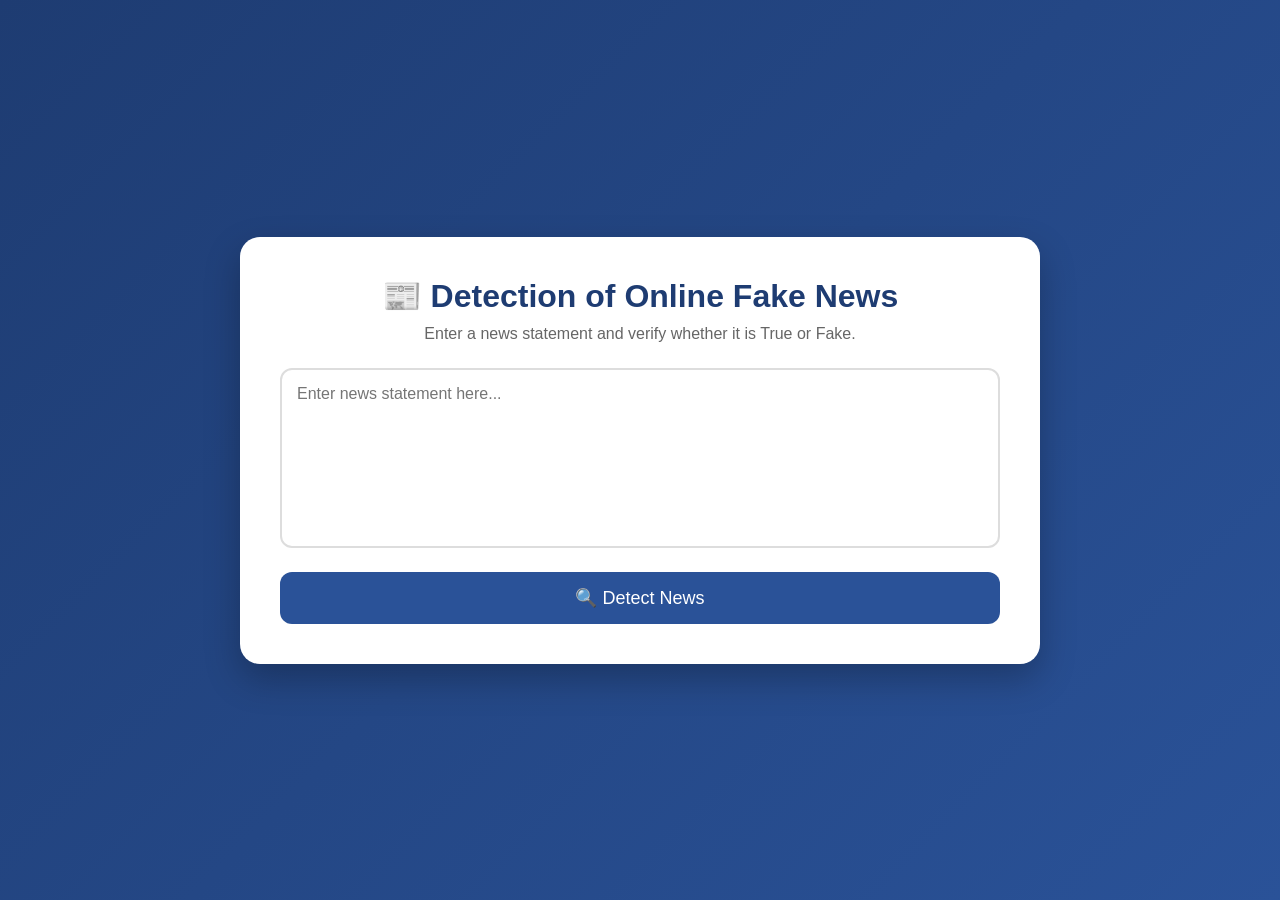
<file: index.html>
<!DOCTYPE html>
<html lang="en">
<head>
    <meta charset="UTF-8">
    <meta name="viewport" content="width=device-width, initial-scale=1.0">
    <title>Detection of Online Fake News</title>
    <link rel="stylesheet" href="style.css">
</head>
<body>

<div class="container">

    <h1>📰 Detection of Online Fake News</h1>

    <p class="subtitle">
        Enter a news statement and verify whether it is True or Fake.
    </p>

    <textarea
        id="statement"
        placeholder="Enter news statement here..."
    ></textarea>

    <button onclick="detectNews()">
        🔍 Detect News
    </button>

    <div id="result" class="hidden"></div>

</div>

<script src="script.js"></script>

</body>
</html>
</file>
<file: style.css>
*{
    margin:0;
    padding:0;
    box-sizing:border-box;
    font-family:Segoe UI, sans-serif;
}

body{
    min-height:100vh;
    display:flex;
    justify-content:center;
    align-items:center;
    background:linear-gradient(135deg,#1e3c72,#2a5298);
    padding:20px;
}

.container{
    width:100%;
    max-width:800px;
    background:white;
    border-radius:20px;
    padding:40px;
    box-shadow:0 15px 35px rgba(0,0,0,0.25);
}

h1{
    text-align:center;
    color:#1e3c72;
    margin-bottom:10px;
}

.subtitle{
    text-align:center;
    color:#666;
    margin-bottom:25px;
}

textarea{
    width:100%;
    height:180px;
    padding:15px;
    border:2px solid #ddd;
    border-radius:12px;
    resize:none;
    font-size:16px;
}

textarea:focus{
    outline:none;
    border-color:#2a5298;
}

button{
    width:100%;
    margin-top:20px;
    padding:15px;
    border:none;
    border-radius:12px;
    background:#2a5298;
    color:white;
    font-size:18px;
    cursor:pointer;
}

button:hover{
    background:#1e3c72;
}

.hidden{
    display:none;
}

.result-box{
    margin-top:25px;
    padding:20px;
    border-radius:12px;
    text-align:center;
    font-size:22px;
    font-weight:bold;
}

.true{
    background:#e8f8ee;
    color:#198754;
}

.fake{
    background:#ffeaea;
    color:#dc3545;
}

.notfound{
    background:#fff3cd;
    color:#856404;
}
</file>
